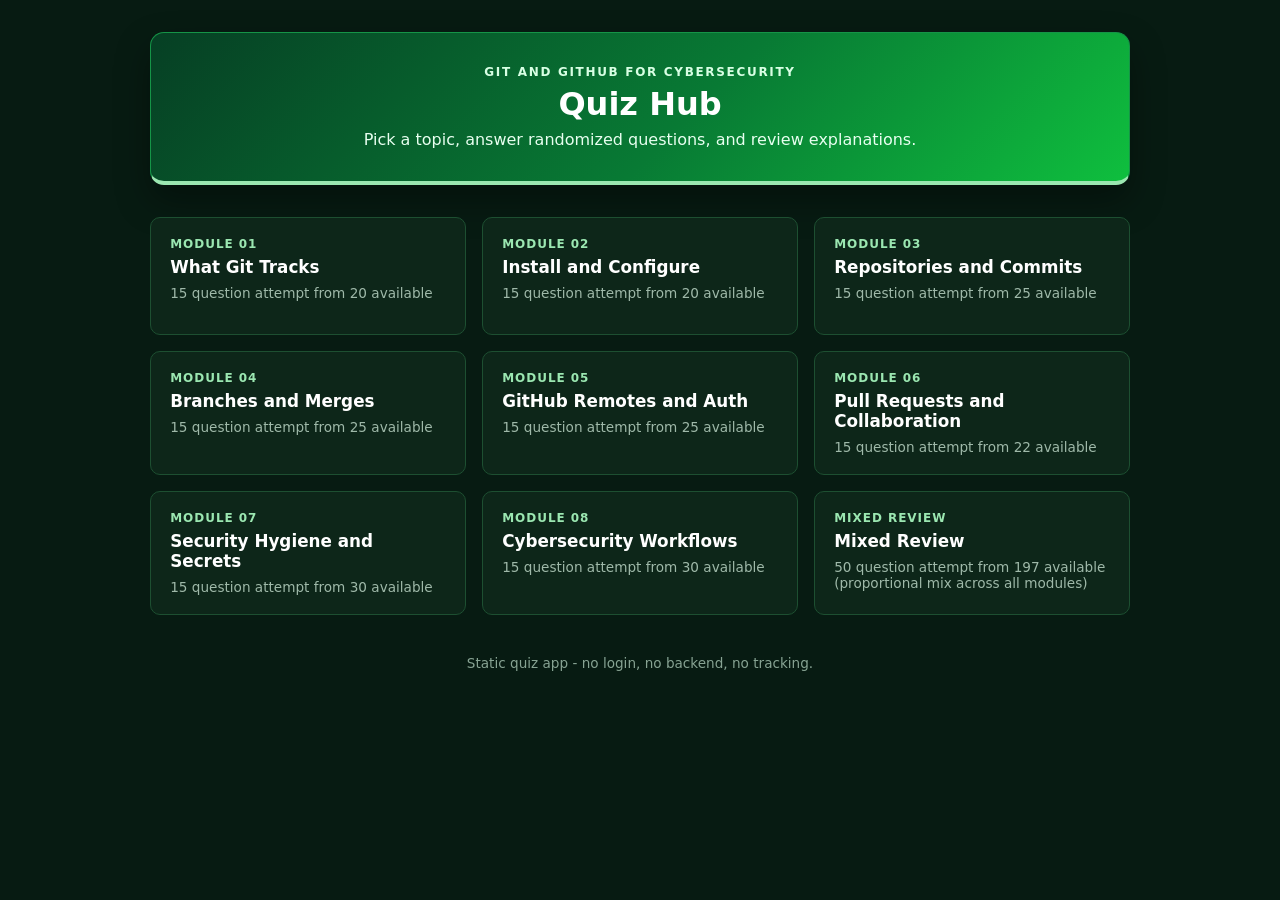
<file: 03-quiz/index.html>
<!DOCTYPE html>
<html lang="en">
<head>
  <meta charset="UTF-8" />
  <meta name="viewport" content="width=device-width, initial-scale=1.0" />
  <title>Git and GitHub Quiz Hub</title>
  <style>
    * { box-sizing: border-box; margin: 0; padding: 0; }
    body {
      background: #071b12;
      color: #e8fff0;
      font-family: "Segoe UI", system-ui, sans-serif;
      min-height: 100vh;
      padding: 2rem 1rem;
    }
    header {
      background: linear-gradient(135deg, #063f24 0%, #087a34 55%, #0fbf3e 100%);
      border: 1px solid #159447;
      border-bottom: 4px solid #9be7b1;
      border-radius: 14px;
      box-shadow: 0 16px 34px rgba(0, 0, 0, 0.35);
      margin: 0 auto 2rem;
      max-width: 980px;
      padding: 2rem 1.5rem;
      text-align: center;
    }
    .eyebrow {
      color: #d8ffe4;
      font-size: 0.75rem;
      font-weight: 800;
      letter-spacing: 0.14em;
      margin-bottom: 0.5rem;
      text-transform: uppercase;
    }
    h1 { color: #fff; font-size: 2rem; line-height: 1.1; }
    header p { color: #e8fff0; margin-top: 0.5rem; }
    .grid {
      display: grid;
      gap: 1rem;
      grid-template-columns: repeat(auto-fill, minmax(250px, 1fr));
      margin: 0 auto;
      max-width: 980px;
    }
    .card {
      background: #0d2619;
      border: 1px solid #1d4f31;
      border-radius: 10px;
      color: inherit;
      display: block;
      min-height: 118px;
      padding: 1.2rem;
      text-decoration: none;
      transition: border-color 150ms ease, background 150ms ease, transform 150ms ease;
    }
    .card:hover {
      background: #12351f;
      border-color: #0fbf3e;
      transform: translateY(-2px);
    }
    .topic-id {
      color: #9be7b1;
      font-size: 0.75rem;
      font-weight: 800;
      letter-spacing: 0.08em;
      text-transform: uppercase;
    }
    .topic-title {
      color: #fff;
      font-size: 1.05rem;
      font-weight: 700;
      margin-top: 0.35rem;
    }
    .q-count {
      color: #9fb9a9;
      font-size: 0.85rem;
      margin-top: 0.5rem;
    }
    footer {
      color: #87a393;
      font-size: 0.85rem;
      margin-top: 2.5rem;
      text-align: center;
    }
  </style>
</head>
<body>
  <header>
    <div class="eyebrow">Git and GitHub for Cybersecurity</div>
    <h1>Quiz Hub</h1>
    <p>Pick a topic, answer randomized questions, and review explanations.</p>
  </header>
  <main class="grid" id="grid"></main>
  <footer>Static quiz app - no login, no backend, no tracking.</footer>

  <script src="data.js"></script>
  <script>
    const grid = document.getElementById("grid");
    TOPICS.forEach((topic) => {
      const total = (QUESTIONS[topic.id] || []).length;
      const attempt = attemptSizeFor(topic.id, total);
      const countLabel = topic.id === "mixed"
        ? `${attempt} question attempt from ${total} available (proportional mix across all modules)`
        : `${attempt} question attempt from ${total} available`;
      const card = document.createElement("a");
      card.className = "card";
      card.href = `quiz.html?topic=${encodeURIComponent(topic.id)}`;
      card.innerHTML = `
        <div class="topic-id">${topic.id === "mixed" ? "Mixed Review" : `Module ${topic.id}`}</div>
        <div class="topic-title">${topic.title}</div>
        <div class="q-count">${countLabel}</div>
      `;
      grid.appendChild(card);
    });
  </script>
</body>
</html>
</file>
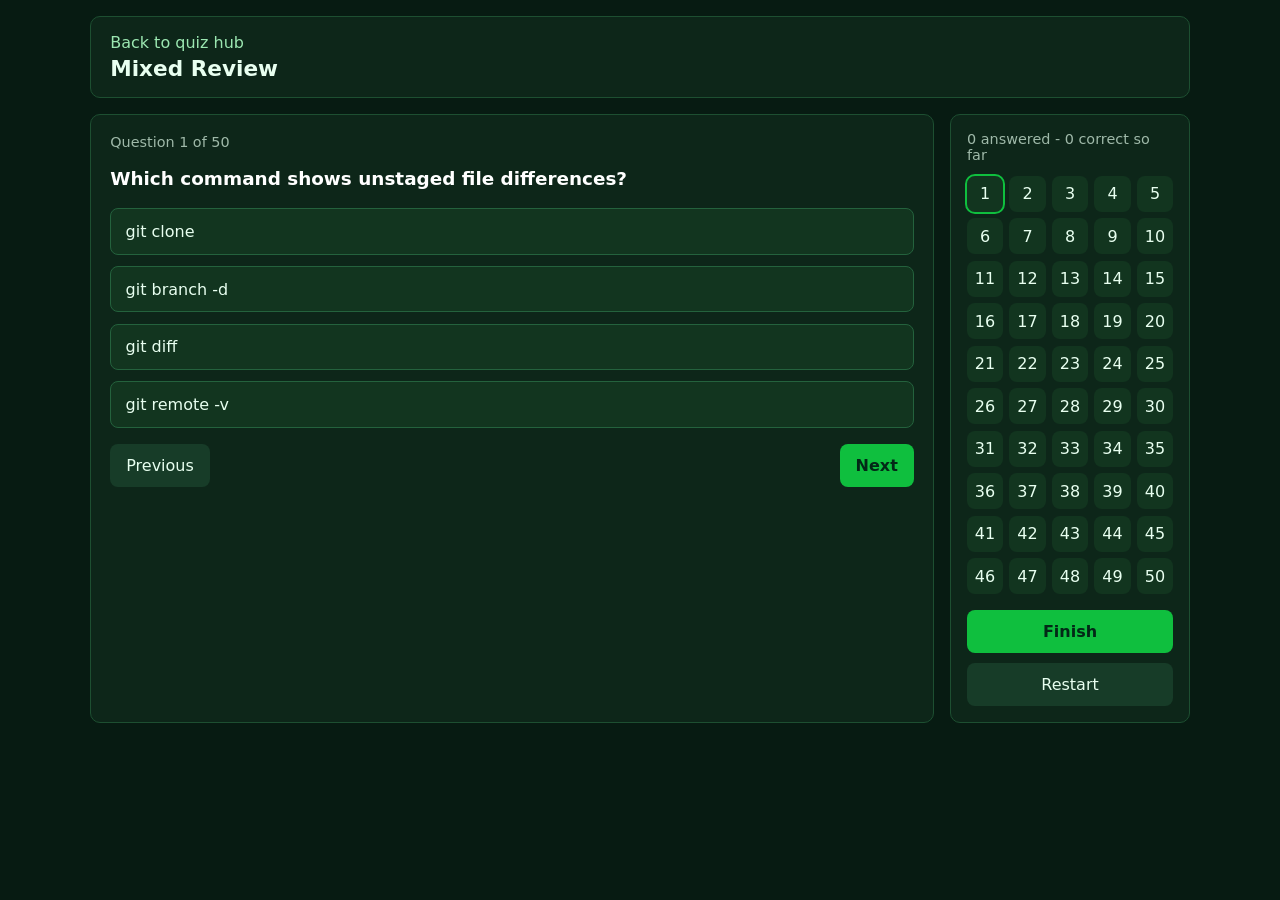
<file: 03-quiz/quiz.html>
<!DOCTYPE html>
<html lang="en">
<head>
  <meta charset="UTF-8" />
  <meta name="viewport" content="width=device-width, initial-scale=1.0" />
  <title>Git and GitHub Quiz</title>
  <style>
    * { box-sizing: border-box; margin: 0; padding: 0; }
    body {
      background: #071b12;
      color: #e8fff0;
      font-family: "Segoe UI", system-ui, sans-serif;
      min-height: 100vh;
      padding: 1rem;
    }
    .wrap {
      display: grid;
      gap: 1rem;
      grid-template-columns: minmax(0, 1fr) 240px;
      margin: 0 auto;
      max-width: 1100px;
    }
    header, .panel, aside {
      background: #0d2619;
      border: 1px solid #1d4f31;
      border-radius: 10px;
    }
    header {
      grid-column: 1 / -1;
      padding: 1rem 1.2rem;
    }
    header a { color: #9be7b1; text-decoration: none; }
    h1 { font-size: 1.35rem; margin-top: 0.25rem; }
    .panel { padding: 1.2rem; }
    .meta { color: #9fb9a9; font-size: 0.9rem; margin-bottom: 1rem; }
    .question { color: #fff; font-size: 1.15rem; font-weight: 750; line-height: 1.4; }
    .options { display: grid; gap: 0.7rem; margin-top: 1rem; }
    button {
      border: 0;
      border-radius: 8px;
      cursor: pointer;
      font: inherit;
    }
    .option {
      background: #12351f;
      border: 1px solid #24623d;
      color: #e8fff0;
      padding: 0.8rem 0.9rem;
      text-align: left;
    }
    .option:hover { border-color: #0fbf3e; }
    .option.correct { background: #0b4b28; border-color: #0fbf3e; }
    .option.wrong { background: #432019; border-color: #eab308; }
    .explain {
      background: #092015;
      border-left: 4px solid #0fbf3e;
      color: #d8ffe4;
      display: none;
      margin-top: 1rem;
      padding: 0.85rem;
    }
    .actions {
      display: flex;
      gap: 0.7rem;
      justify-content: space-between;
      margin-top: 1rem;
    }
    .primary, .secondary {
      padding: 0.75rem 1rem;
    }
    .primary { background: #0fbf3e; color: #032817; font-weight: 800; }
    .secondary { background: #173c28; color: #e8fff0; }
    aside {
      align-self: start;
      padding: 1rem;
      position: sticky;
      top: 1rem;
    }
    .scoreline { color: #9fb9a9; font-size: 0.9rem; margin-bottom: 0.8rem; }
    .nav {
      display: grid;
      gap: 0.4rem;
      grid-template-columns: repeat(5, 1fr);
    }
    .nav button {
      aspect-ratio: 1;
      background: #12351f;
      color: #e8fff0;
    }
    .nav button.current { outline: 2px solid #0fbf3e; }
    .nav button.answered { background: #087a34; }
    .result {
      background: #092015;
      border: 1px solid #1d4f31;
      border-radius: 10px;
      display: none;
      grid-column: 1 / -1;
      padding: 1rem;
    }
    .review-item {
      border-top: 1px solid #1d4f31;
      margin-top: 1rem;
      padding-top: 1rem;
    }
    @media (max-width: 820px) {
      .wrap { grid-template-columns: 1fr; }
      aside { position: static; }
    }
  </style>
</head>
<body>
  <div class="wrap">
    <header>
      <a href="index.html">Back to quiz hub</a>
      <h1 id="title">Quiz</h1>
    </header>
    <section class="panel">
      <div class="meta" id="meta"></div>
      <div class="question" id="question"></div>
      <div class="options" id="options"></div>
      <div class="explain" id="explain"></div>
      <div class="actions">
        <button class="secondary" id="prev">Previous</button>
        <button class="primary" id="next">Next</button>
      </div>
    </section>
    <aside>
      <div class="scoreline" id="scoreline"></div>
      <div class="nav" id="nav"></div>
      <button class="primary" id="finish" style="width:100%;margin-top:1rem;">Finish</button>
      <button class="secondary" id="restart" style="width:100%;margin-top:0.6rem;">Restart</button>
    </aside>
    <section class="result" id="result"></section>
  </div>

  <script src="data.js"></script>
  <script>
    const params = new URLSearchParams(location.search);
    const topicId = params.get("topic") || "mixed";
    const topic = TOPICS.find((item) => item.id === topicId) || TOPICS[TOPICS.length - 1];
    const pool = QUESTIONS[topic.id] || QUESTIONS.mixed;
    const rawQuestions = topic.id === "mixed"
      ? pickProportionalMixed(attemptSizeFor("mixed", pool.length))
      : shuffle(pool).slice(0, attemptSizeFor(topic.id, pool.length));
    const state = { index: 0, answers: [], questions: shuffleOptions(rawQuestions) };

    const title = document.getElementById("title");
    const meta = document.getElementById("meta");
    const question = document.getElementById("question");
    const options = document.getElementById("options");
    const explain = document.getElementById("explain");
    const nav = document.getElementById("nav");
    const scoreline = document.getElementById("scoreline");
    const result = document.getElementById("result");

    function shuffle(items) {
      return [...items].sort(() => Math.random() - 0.5);
    }

    function shuffleOptions(rawQuestions) {
      return rawQuestions.map((item) => {
        const optionObjects = item.options.map((text, index) => ({ text, original: index }));
        const shuffled = shuffle(optionObjects);
        return {
          q: item.q,
          explain: item.explain,
          options: shuffled.map((option) => option.text),
          answer: shuffled.findIndex((option) => option.original === item.answer)
        };
      });
    }

    function render() {
      const current = state.questions[state.index];
      const selected = state.answers[state.index];
      title.textContent = topic.title;
      meta.textContent = `Question ${state.index + 1} of ${state.questions.length}`;
      question.textContent = current.q;
      options.innerHTML = "";
      current.options.forEach((text, index) => {
        const button = document.createElement("button");
        button.className = "option";
        button.textContent = text;
        button.disabled = selected !== undefined;
        if (selected !== undefined && index === current.answer) button.classList.add("correct");
        if (selected === index && selected !== current.answer) button.classList.add("wrong");
        button.addEventListener("click", () => {
          state.answers[state.index] = index;
          render();
        });
        options.appendChild(button);
      });
      explain.style.display = selected === undefined ? "none" : "block";
      explain.textContent = current.explain;
      renderNav();
    }

    function renderNav() {
      const correct = state.answers.reduce((sum, answer, index) => {
        return sum + (answer === state.questions[index].answer ? 1 : 0);
      }, 0);
      scoreline.textContent = `${state.answers.filter((answer) => answer !== undefined).length} answered - ${correct} correct so far`;
      nav.innerHTML = "";
      state.questions.forEach((_, index) => {
        const button = document.createElement("button");
        button.textContent = index + 1;
        if (index === state.index) button.classList.add("current");
        if (state.answers[index] !== undefined) button.classList.add("answered");
        button.addEventListener("click", () => {
          state.index = index;
          render();
        });
        nav.appendChild(button);
      });
    }

    function showResult() {
      const correct = state.answers.reduce((sum, answer, index) => {
        return sum + (answer === state.questions[index].answer ? 1 : 0);
      }, 0);
      const percent = Math.round((correct / state.questions.length) * 100);
      result.style.display = "block";
      result.innerHTML = `<h2>Score: ${correct}/${state.questions.length} (${percent}%)</h2>`;
      state.questions.forEach((item, index) => {
        const chosen = state.answers[index];
        const div = document.createElement("div");
        div.className = "review-item";
        div.innerHTML = `
          <strong>${index + 1}. ${item.q}</strong>
          <p>Your answer: ${chosen === undefined ? "Not answered" : item.options[chosen]}</p>
          <p>Correct answer: ${item.options[item.answer]}</p>
          <p>${item.explain}</p>
        `;
        result.appendChild(div);
      });
      result.scrollIntoView({ behavior: "smooth" });
    }

    document.getElementById("prev").addEventListener("click", () => {
      state.index = Math.max(0, state.index - 1);
      render();
    });
    document.getElementById("next").addEventListener("click", () => {
      state.index = Math.min(state.questions.length - 1, state.index + 1);
      render();
    });
    document.getElementById("finish").addEventListener("click", showResult);
    document.getElementById("restart").addEventListener("click", () => location.reload());

    render();
  </script>
</body>
</html>
</file>
